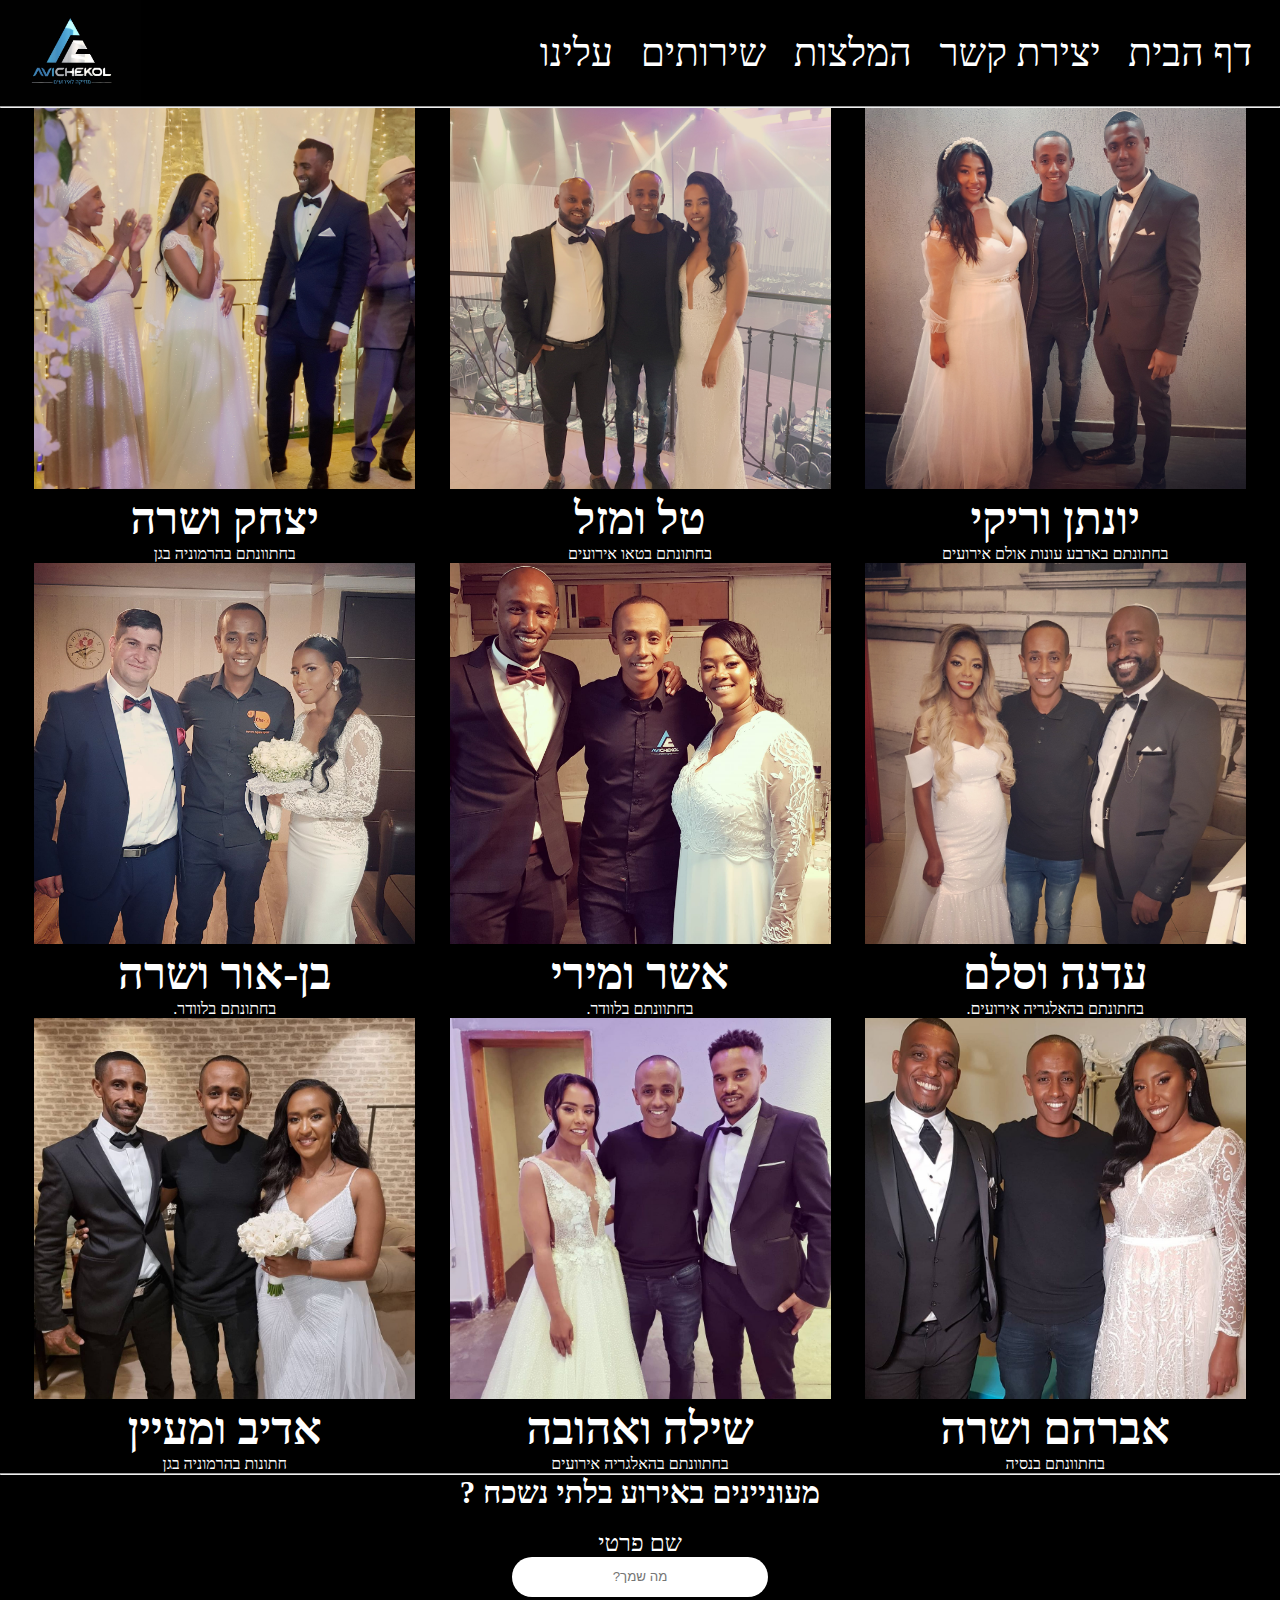
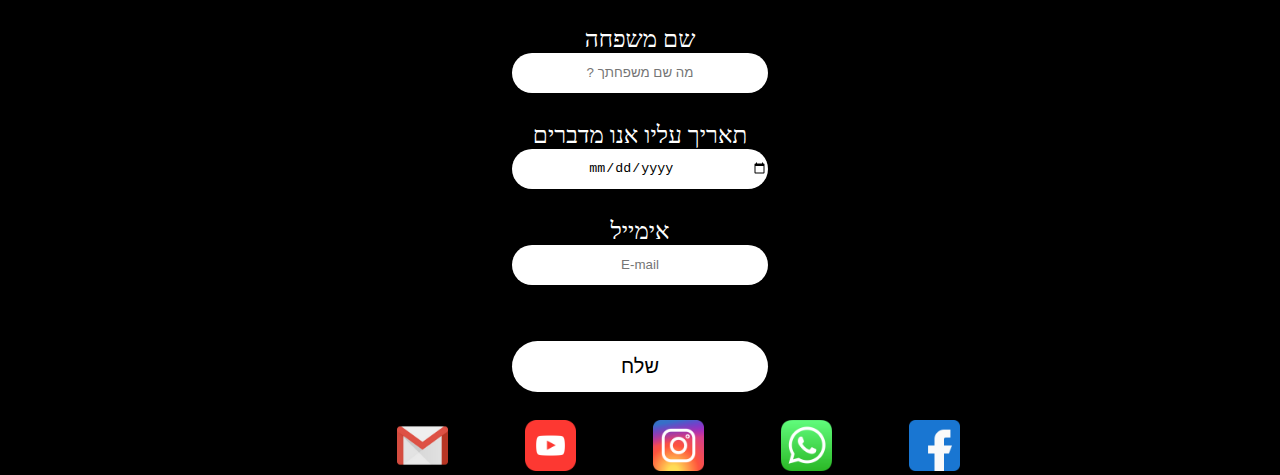
<file: OurEvents.html>
<!DOCTYPE html>
<html lang="en" dir="rtl">
  <head>
    <meta charset="UTF-8" />
    <meta http-equiv="X-UA-Compatible" content="IE=edge" />
    <meta name="viewport" content="width=device-width, initial-scale=1.0" />
    <title>האירועים שלנו</title>
    <link rel="stylesheet" href="OurEvents.css" />
  </head>
  <body>
    <header>
      <header>
        <nav>
          <ul>
            <li>
              <a href="index.html">דף הבית </a>
            </li>

            <li><a href="#contect">יצירת קשר </a></li>

            <li><a href="Recom.html">המלצות </a></li>
            <li><a href="coming.html">שירותים</a></li>
            <li><a href="coming.html">עלינו</a></li>
          </ul>
          <img src="media/img/logo.jpg" alt="avi chekol logo" id="aviLogo" />
        </nav>
      </header>
      <hr />
    </header>
    <main>
      <article class="sectionForPhoto">
        <secion class="theCouple">
          <img
            src="media/img/yoniAndRicky.jpg"
            alt="yoni and riki"
            class="photoWadding"
          />
          <h2>יונתן וריקי</h2>
          <p>בחתונתם ב‏ארבע עונות אולם אירועים‏</p>
        </secion>
        <secion class="theCouple">
          <img
            src="media/img/talAndMazal.jpg"
            alt="tal and mazal"
            class="photoWadding"
          />
          <h2>טל ומזל</h2>
          <p>בחתונתם בטאו אירועים</p>
        </secion>
        <secion class="theCouple">
          <img
            src="media/img/itzchakAndSara.jpg"
            alt="itzchak and sara"
            class="photoWadding"
          />
          <h2>יצחק ושרה</h2>
          <p>בחתוונתם בהרמוניה בגן</p>
        </secion>
        <secion class="theCouple">
          <img
            src="media/img/adnaAndSalam.jpg"
            alt="edna and salam"
            class="photoWadding"
          />
          <h2>עדנה וסלם</h2>
          <p>בחתונתם בהאלגריה אירועים.</p>
        </secion>
        <secion class="theCouple">
          <img
            src="media/img/asherAndMiri.jpg"
            alt="asher and miri"
            class="photoWadding"
          />
          <h2>אשר ומירי</h2>
          <p>בחתוונתם בלוודר‏.</p>
        </secion>
        <secion class="theCouple">
          <img
            src="media/img/benOrAndSara.jpg"
            alt="ben-or and sara"
            class="photoWadding"
          />
          <h2>בן-אור ושרה</h2>
          <p>בחתונתם בלוודר‏‏.</p>
        </secion>
        <secion class="theCouple">
          <img
            src="media/img/avramAndSara.jpg"
            alt="avraham and sara"
            class="photoWadding"
          />
          <h2>אברהם ושרה</h2>
          <p>בחתוונתם בנסיה</p>
        </secion>
        <secion class="theCouple">
          <img
            src="media/img/hyiluAnd.jpg"
            alt="shilo and ahuva"
            class="photoWadding"
          />
          <h2>שילה ואהובה</h2>
          <p>בחתוונתם בהאלגריה אירועים</p>
        </secion>
        <secion class="theCouple">
          <img
            src="media/img/adivAndMaayan.jpg"
            alt="adiv and maayan"
            class="photoWadding"
          />
          <h2>אדיב ומעיין</h2>
          <p>חתונות בהרמוניה בגן</p>
        </secion>
      </article>
    </main>
    <hr />
    <footer class="footer">
      <article class="titelForm">
        <h3>מעוניינים באירוע בלתי נשכח ?</h3>
      </article>
      <br />
      <section class="theForm">
        <form action="" id="contect">
          <label for="fname">שם פרטי</label>
          <br />
          <input type="text" required placeholder="מה שמך?" />
          <br />
          <br />
          <label for="lname">שם משפחה</label>
          <br />
          <input type="text" required placeholder="מה שם משפחתך ?" />
          <br />
          <br />
          <label for="">תאריך עליו אנו מדברים</label>
          <br />
          <input type="date" name="" id="" placeholder="תאריך לידה" />
          <br />
          <br />
          <label for="">אימייל</label>
          <br />
          <input type="email" name="" id="" placeholder="E-mail" />
          <br />
          <br />
          <br />
          <button class="btnClick">שלח</button>
          <br />
          <br />
        </form>
      </section>
      <section class="logosImg">
        <a
          href="https://www.facebook.com/profile.php?id=1731212263"
          target="_blank"
        >
          <img src="media/img/facebook (1).png" alt="" class="logoFooter" />
        </a>
        <a href="https://did.li/xy0ql" target="_blank">
          <img src="media/img/whatsapp (1).png" alt="" class="logoFooter" />
        </a>
        <a href="https://www.instagram.com/avichekol/" target="_blank">
          <img src="media/img/instagram (1).png" alt="" class="logoFooter" />
        </a>
        <a
          href="https://www.youtube.com/channel/UC4iyDhkesCohrLgW032nEaQ"
          target="_blank"
        >
          <img src="media/img/youtube.png" alt="" class="logoFooter"
        /></a>
        <a href="mailto:lielizcha321@gmail.com.com"
          ><img src="media/img/gmail (1).png" alt="" class="logoFooter"
        /></a>
      </section>
      
    </footer>
  </body>
</html>
</file>
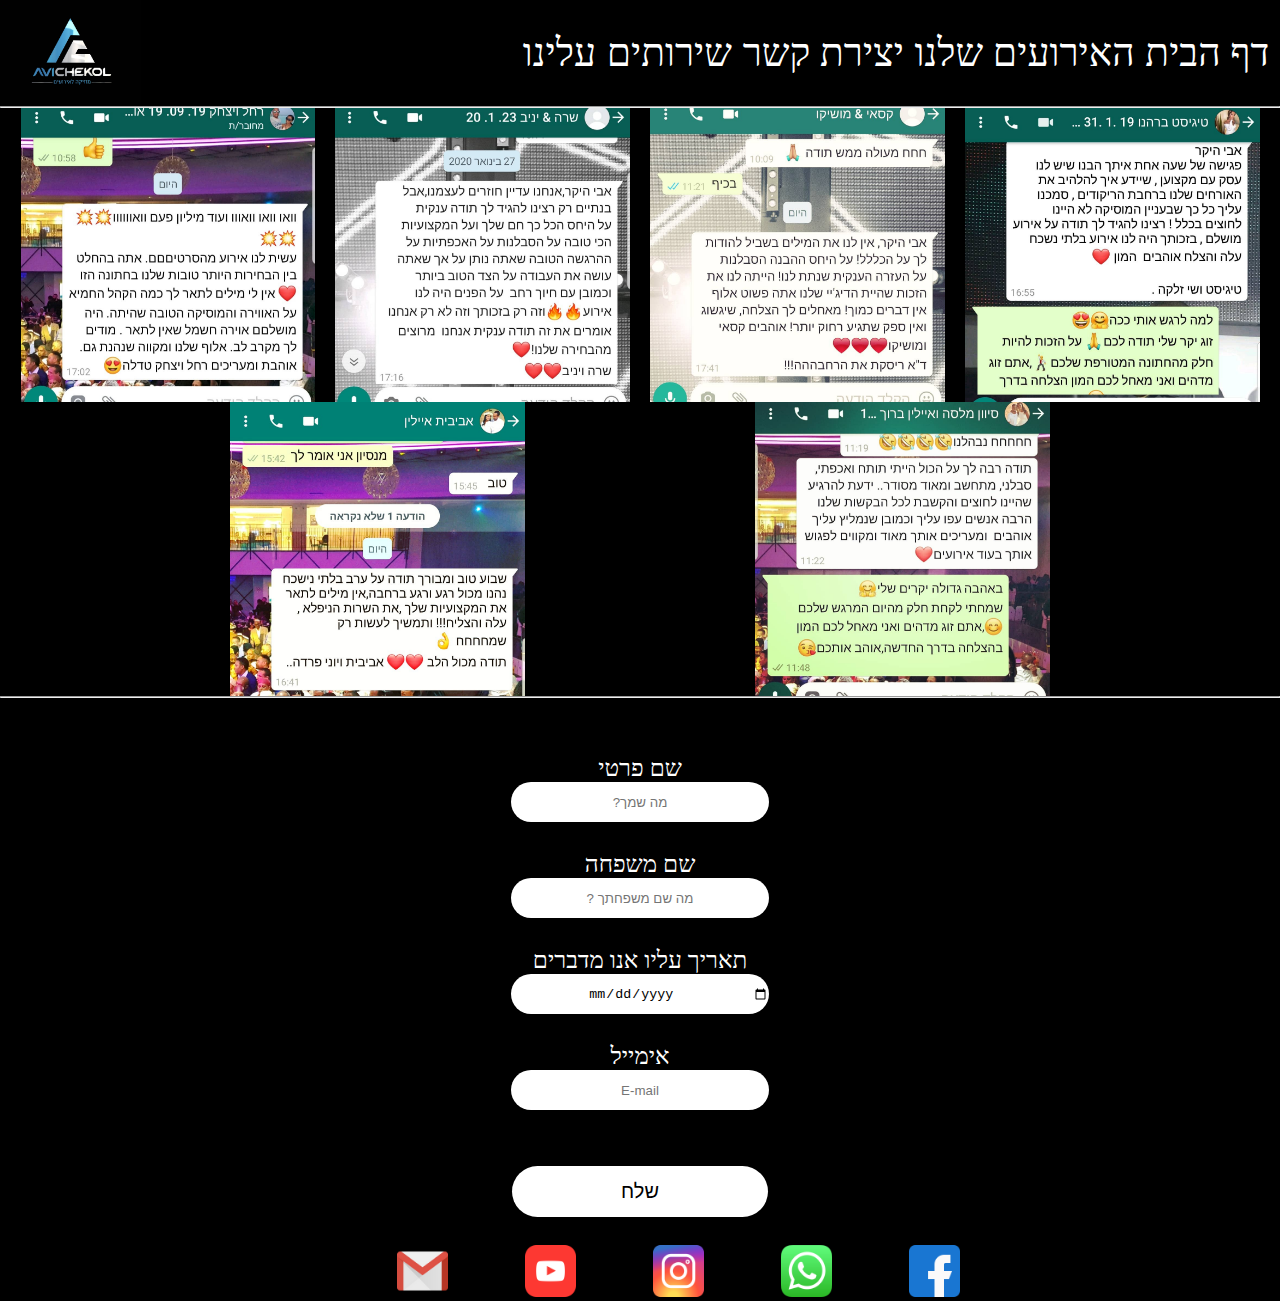
<file: Recom.html>
<!DOCTYPE html>
<html lang="en" dir="rtl">
  <head>
    <meta charset="UTF-8" />
    <meta http-equiv="X-UA-Compatible" content="IE=edge" />
    <meta name="viewport" content="width=device-width, initial-scale=1.0" />
    <title>המלצות</title>
    <link rel="stylesheet" href="recom.css" />
  </head>
  <body>
    <header>
      <nav>
        <ul>
          <li><a href="index.html">דף הבית </a></li>

          <li>
            <a href="OurEvents.html">האירועים שלנו </a>
          </li>

          <li><a href="#contect">יצירת קשר </a></li>

          <li><a href="coming.html">שירותים</a></li>
          <li><a href="coming.html">עלינו</a></li>
        </ul>
        <img src="media/img/logo.jpg" alt="avi chekol logo" id="aviLogo" />
      </nav>
    </header>
    <hr />
    <main>
      <article class="Recommendations">
        <img src="media/img/Reviews.jpg" alt="" class="RecommendationsIMG" />
        <img
          src="media/img/Reviews (5).jpg"
          alt=""
          class="RecommendationsIMG"
        />
        <img
          src="media/img/Reviews (4).jpg"
          alt=""
          class="RecommendationsIMG"
        />
        <img
          src="media/img/Reviews (3).jpg"
          alt=""
          class="RecommendationsIMG"
        />
        <img
          src="media/img/Reviews (2).jpg"
          alt=""
          class="RecommendationsIMG"
        />
        <img
          src="media/img/Reviews (1).jpg"
          alt=""
          class="RecommendationsIMG"
        />
      </article>
      <hr />
      <section class="theForm">
        <form action="" id="contect">
          <br />
          <br />
          <label for="fname">שם פרטי</label>
          <br />
          <input type="text" required placeholder="מה שמך?" />
          <br />
          <br />
          <label for="lname">שם משפחה</label>
          <br />
          <input type="text" required placeholder="מה שם משפחתך ?" />
          <br />
          <br />
          <label for="">תאריך עליו אנו מדברים</label>
          <br />
          <input type="date" name="" id="" placeholder="תאריך לידה" />
          <br />
          <br />
          <label for="">אימייל</label>
          <br />
          <input type="email" name="" id="" placeholder="E-mail" />
          <br />
          <br />
          <br />
          <button class="btnClick">שלח</button>
          <br />
          <br />
        </form>
      </section>
    </main>

    <footer class="footer">
 
      <section class="logosImg">
        <a
          href="https://www.facebook.com/profile.php?id=1731212263"
          target="_blank"
        >
          <img src="media/img/facebook (1).png" alt="" class="logoFooter" />
        </a>
        <a href="https://did.li/xy0ql" target="_blank">
          <img src="media/img/whatsapp (1).png" alt="" class="logoFooter" />
        </a>
        <a href="https://www.instagram.com/avichekol/" target="_blank">
          <img src="media/img/instagram (1).png" alt="" class="logoFooter" />
        </a>
        <a
          href="https://www.youtube.com/channel/UC4iyDhkesCohrLgW032nEaQ"
          target="_blank"
        >
          <img src="media/img/youtube.png" alt="" class="logoFooter"
        /></a>
        <a href="mailto:lielizcha321@gmail.com.com"
          ><img src="media/img/gmail (1).png" alt="" class="logoFooter"
        /></a>
      </section>
    </footer>
  </body>
</html>
</file>
<file: OurEvents.css>
/* לטאבלט */

* {
  padding: 0;
  margin: 0;
  box-sizing: border-box;
  background-color: black;
}
nav {
  display: flex;
  background-color: black;
  justify-content: space-evenly;
  align-items: center;
}
#aviLogo {
  width: 11%;
}
ul {
  width: 60vw;
  background-color: black;
  display: flex;
  justify-content: space-evenly;
}

li {
  font-size: 28px;
  color: white;
  list-style: none;
}

a {
  color: white;
  background-color: black;
  text-decoration: none;
}
.sectionForPhoto {
  display: flex;
  justify-content: space-evenly;
  flex-wrap: wrap;
}

.photoWadding {
  width: 37%;
  height: auto;
}
.theCouple h2,
p {
  color: white;
}

.sectionForPhoto .theCouple h2 {
  font-size: 45px;
  text-align: center;
}

.sectionForPhoto .theCouple .photoWadding {
  width: 381px;
  height: auto;
}
.photoWadding:hover {
  width: 10%;
  height: auto;
}

.theCouple h2,
p {
  text-align: center;
  color: white;
}
.hr {
  border-color: rgba(61, 60, 60, 0.705);
  color: rgba(61, 60, 60, 0.705);
  background-color: rgba(61, 60, 60, 0.705);
}
.titelForm h3 {
  font-size: 194%;
  color: white;
  text-align: center;
}
form {
  font-size: 151%;
  text-align: center;
  color: white;
}
form input {
  border: none;
  background-color: white;
  border-radius: 40px;
  height: 40px;
  width: 41%;
  text-align: center;
}

.btnClick {
  border: none;
  border-radius: 40px;
  background-color: white;
  width: 20%;
  height: 51px;
  font-size: 20px;
  color: black;
}
.btnClick {
  border: none;
  border-radius: 40px;
  background-color: white;
  width: 20%;
  height: 51px;
  font-size: 20px;
  color: var(--black);
}
.logosImg {
  display: flex;
  justify-content: center;
}
.logosImg .logoFooter {
  width: 40%;
  height: auto;
}

/* למכשירים ניידים */
@media only screen and (min-device-width: 10px) and (max-device-width: 864px) {
  * {
    background-color: black;
    padding: 0;
    margin: 0;
    box-sizing: border-box;
  }

  nav {
    display: flex;
    background-color: black;
    justify-content: space-between;
    word-break: keep-all;
  }
  #aviLogo {
    width: 11%;
  }
  ul {
    width: 60vw;
    background-color: black;
    display: flex;
    flex-wrap: wrap;
    justify-content: space-evenly;
  }

  li {
    background-color: black;
    font-size: 86%;
    color: white;
    list-style: none;
  }
  a {
    background-color: black;
    text-decoration: none;
  }
  .photoWadding {
    width: 100%;
    height: auto;
  }
  .theCouple h2,
  p {
    text-align: center;

    color: white;
  }
  form {
    font-size: 151%;
    text-align: center;
    color: white;
  }
  .hr {
    border-color: rgba(61, 60, 60, 0.705);
    color: rgba(61, 60, 60, 0.705);
    background-color: rgba(61, 60, 60, 0.705);
  }
  form input {
    border: none;
    background-color: white;
    border-radius: 40px;
    height: 40px;
    width: 63%;
    text-align: center;
  }

  .btnClick {
    border: none;
    border-radius: 40px;
    background-color: white;
    width: 20%;
    height: 51px;
    font-size: 20px;
    color: black;
  }
}

/* למחשבי נייח */
@media only screen and (min-width: 1110px) {
  * {
    background-color: rgba(0, 0, 0, 0.945);
    padding: 0;
    margin: 0;
    box-sizing: border-box;
  }
  nav {
    display: flex;
    background-color: black;
    justify-content: space-between;
    align-items: center;
  }
  #aviLogo {
    width: 11%;
  }
  ul {
    width: 60vw;
    background-color: black;
    display: flex;
    justify-content: space-evenly;
  }

  li {
    background-color: black;
    font-size: 39px;
    color: white;
    list-style: none;
  }
  a {
    color: white;
    background-color: black;
    text-decoration: none;
  }
  .sectionForPhoto {
    display: flex;
    justify-content: space-evenly;
    flex-wrap: wrap;
  }

  .sectionForPhoto .theCouple h2 {
    font-size: 45px;
    text-align: center;
  }

  .sectionForPhoto .theCouple .photoWadding {
    width: 381px;
    height: auto;
  }
  .photoWadding:hover {
    width: 10%;
    height: auto;
  }

  .theCouple h2,
  p {
    color: white;
  }
  .hr {
    border-color: rgba(61, 60, 60, 0.705);
    color: rgba(61, 60, 60, 0.705);
    background-color: rgba(61, 60, 60, 0.705);
  }
  form {
    font-size: 151%;
    text-align: center;
    color: white;
  }
  form input {
    border: none;
    background-color: white;
    border-radius: 40px;
    height: 40px;
    width: 20%;
    text-align: center;
  }

  .btnClick {
    border: none;
    border-radius: 40px;
    background-color: white;
    width: 20%;
    height: 51px;
    font-size: 20px;
    color: black;
  }
  .logosImg {
    display: flex;
    justify-content: center;
  }
 .logosImg .logoFooter {
   width: 40%;
   height: auto;
 }
}
</file>
<file: recom.css>
/* לטבלט */

* {
  padding: 0;
  margin: 0;
  box-sizing: border-box;
  background-color: black;
}
nav {
  display: flex;
  background-color: black;
  justify-content: space-evenly;
  align-items: center;
}
#aviLogo {
  width: 11%;
}
ul {
  width: 60vw;
  background-color: black;
  display: flex;
  justify-content: space-evenly;
}

li {
  font-size: 28px;
  color: white;
  list-style: none;
}

a {
  color: white;
  background-color: black;
  text-decoration: none;
}
.hr {
  border-color: rgba(61, 60, 60, 0.705);
  color: rgba(61, 60, 60, 0.705);
  background-color: rgba(61, 60, 60, 0.705);
}
.Recommendations .RecommendationsIMG {
  width: 50%;
  height: auto;
}

form {
  font-size: 151%;
  text-align: center;
  color: white;
}
input {
  border: none;
  background-color: white;
  border-radius: 40px;
  height: 40px;
  width: 258px;
  text-align: center;
}

button {
  border: none;
  background-color: white;
  width: 20%;
  height: 51px;
  size: 100px;
  color: black;
  border: none;
  border-radius: 40px;
}
.logosImg img {
  height: auto;
  width: 4%;
}
.btnClick {
  border: none;
  border-radius: 40px;
  background-color: white;
  width: 20%;
  height: 51px;
  font-size: 20px;
  color:black;
}
.logosImg {
  display: flex;
  justify-content: center;
}
.logosImg .logoFooter {
  width: 40%;
  height: auto;
}
/* למחשב נייד */
@media only screen and (min-device-width: 10px) and (max-device-width: 864px) {
  * {
    background-color: black;
    padding: 0;
    margin: 0;
    box-sizing: border-box;
  }

  nav {
    display: flex;
    background-color: black;
    justify-content: space-between;
    word-break: keep-all;
  }
  #aviLogo {
    width: 11%;
  }
  ul {
    width: 60vw;
    background-color: black;
    display: flex;
    flex-wrap: wrap;
    justify-content: space-evenly;
  }

  li {
    background-color: black;
    font-size: 86%;
    color: white;
    list-style: none;
  }
  a {
    background-color: black;
    text-decoration: none;
  }
 
  .Recommendations .RecommendationsIMG {
    width: 100%;
    height: auto;
    border: 5px solid;
  }
  .btnClick {
  border: none;
  border-radius: 40px;
  background-color: white;
  width: 20%;
  height: 51px;
  font-size: 20px;
  color:black;
}
.logosImg {
  display: flex;
  justify-content: center;
}
.logosImg .logoFooter {
  width: 40%;
  height: auto;
}
}
/* למחשב נייח */
@media only screen and (min-width: 1110px) {
  * {
    background-color: rgba(0, 0, 0, 0.945);
    padding: 0;
    margin: 0;
    box-sizing: border-box;
  }
  nav {
    display: flex;
    background-color: black;
    justify-content: space-between;
    align-items: center;
  }
  #aviLogo {
    width: 11%;
  }
  ul {
    width: 60vw;
    background-color: black;
    display: flex;
    justify-content: space-evenly;
  }

  li {
    background-color: black;
    font-size: 39px;
    color: white;
    list-style: none;
  }
  a {
    color: white;
    background-color: black;
    text-decoration: none;
  }
  .Recommendations {
    display: flex;
    flex-wrap: wrap;
    justify-content: space-evenly;
    align-items: center;
    width: 100%;
    height: auto;
  }
  .Recommendations .RecommendationsIMG {
    width: 23%;
    height: auto;
  }
  .hr {
    border-color: rgba(61, 60, 60, 0.705);
    color: rgba(61, 60, 60, 0.705);
    background-color: rgba(61, 60, 60, 0.705);
  }

  form {
    font-size: 151%;
    text-align: center;
    color: white;
  }
  input {
    border: none;
    background-color: white;
    border-radius: 40px;
    height: 40px;
    width: 258px;
    text-align: center;
  }

  button .btnClick {
    border: none;
    background-color: white;
    width: 20%;
    height: 51px;
    size: 100px;
    color: black;
    border: none;
    border-radius: 40px;
  }
  button .btnClick {
    color: black;
    width: 20%;
    height: 5px;
  }
  .logosImg img {
    height: auto;
    width: 4%;
  }
  .logosImg {
    display: flex;
    justify-content: center;
  }
 .logosImg .logoFooter {
   width: 40%;
   height: auto;
 }
}
</file>
